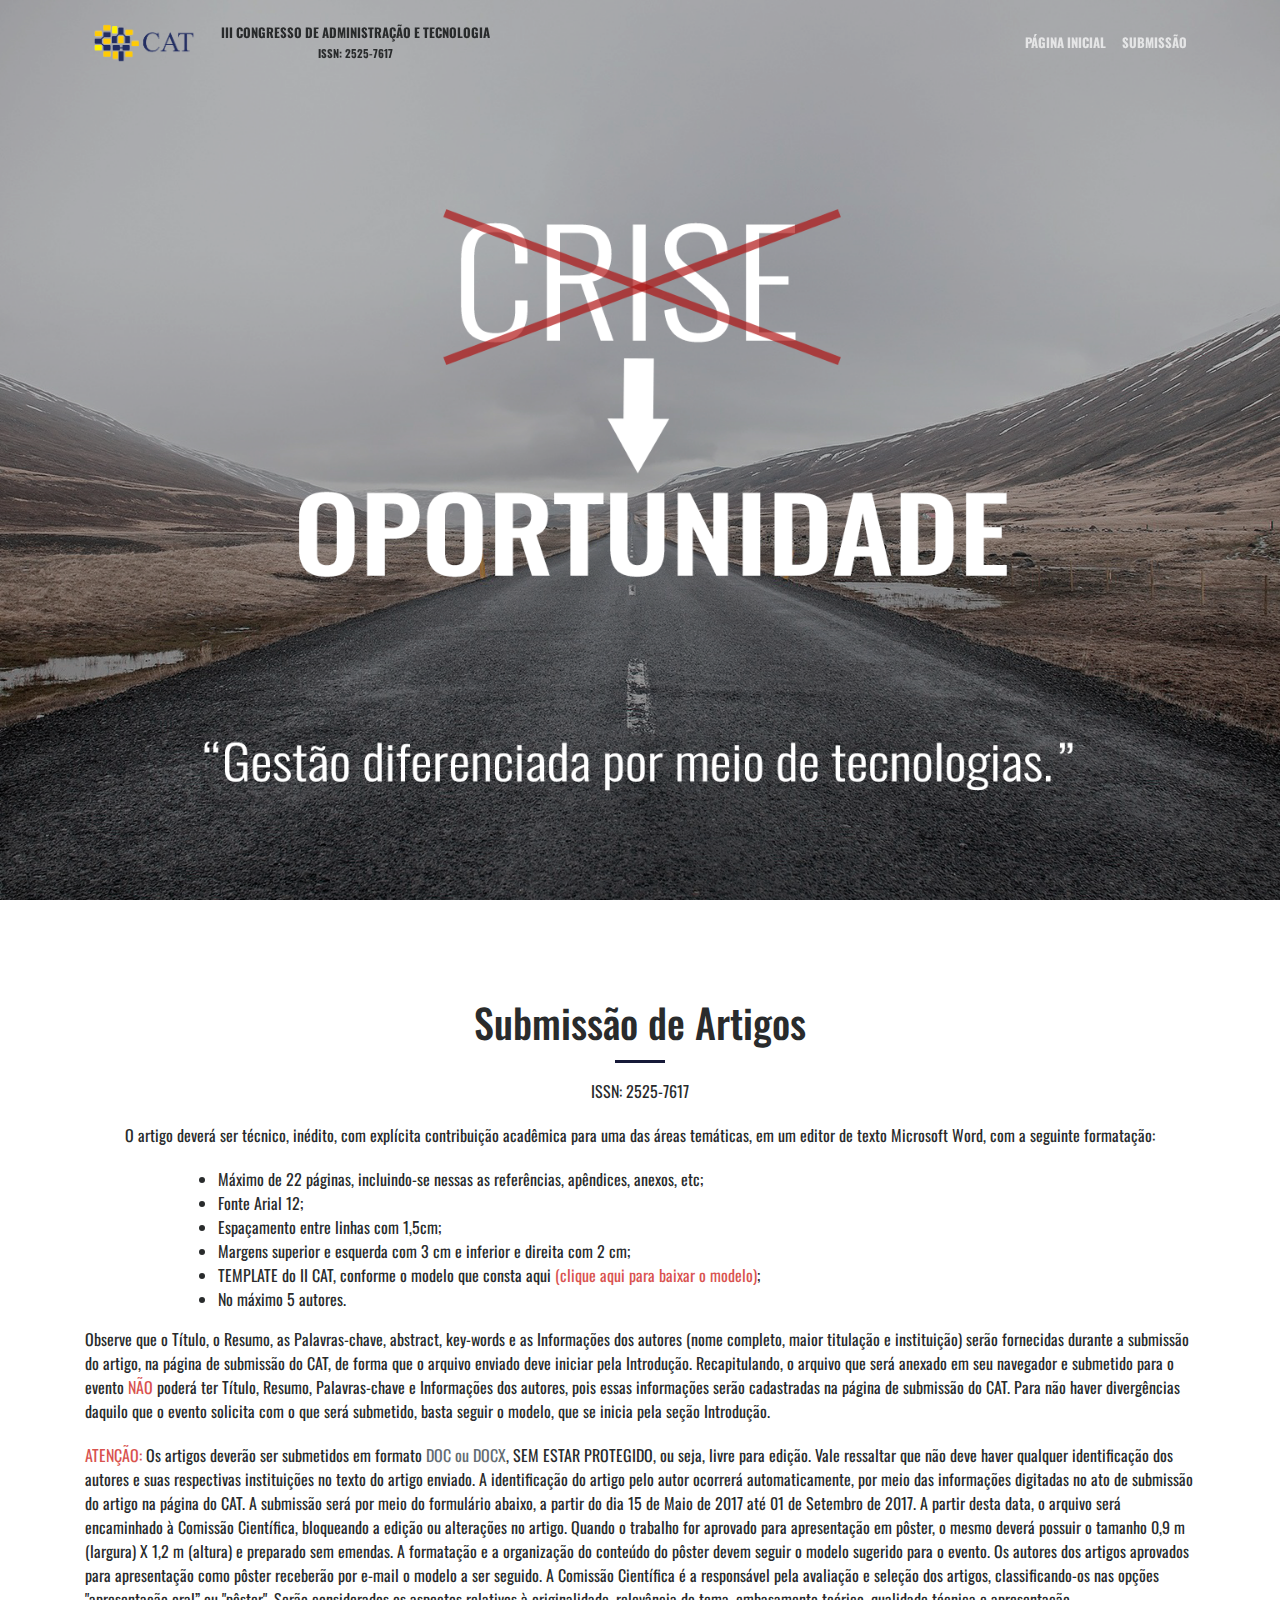
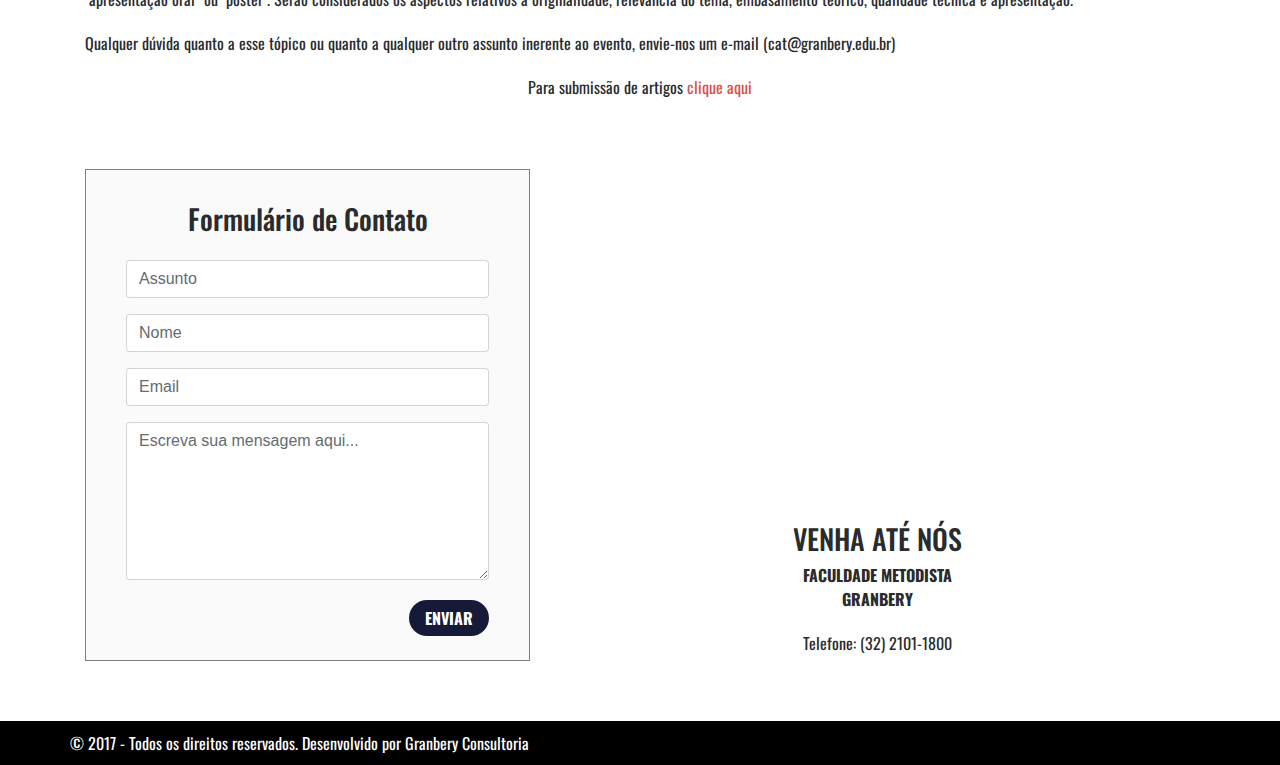
<file: submission.html>
<!DOCTYPE html>
<html lang="pt-br">
<head>
    <meta charset="utf-8">
    <meta name="viewport" content="width=device-width, initial-scale=1, shrink-to-fit=no">
    <meta name="description" content="">
    <meta name="author" content="Granbery Consultoria">
    <title>III CAT</title>
    <link href="bundles/bootstrap/css/bootstrap.min.css" rel="stylesheet">
    <link href="bundles/font-awesome/css/font-awesome.min.css" rel="stylesheet" type="text/css">
    <link href="https://fonts.googleapis.com/css?family=Oswald" rel="stylesheet">
    <link href="bundles/magnific-popup/magnific-popup.css" rel="stylesheet">
    <link href="bundles/css/creative.css" rel="stylesheet">
    <style>
    .navbar-toggler {
        z-index: 1;
    }

    @media (max-width: 576px) {
        nav > .container {
            width: 100%;
        }
    }
    </style>
    <link rel="icon" type="image/x-icon" href="favicon.ico" />
</head>
<body id="page-top">
    <header class="masthead">
        <div class="header-content">
            <div class="header-content-inner">

            </div>
        </div>
    </header>
    <nav class="navbar fixed-top navbar-toggleable-md navbar-light" id="mainNav">
        <button class="navbar-toggler navbar-toggler-right" type="button" data-toggle="collapse" data-target="#navbarExample" aria-controls="navbarExample" aria-expanded="false" aria-label="Toggle navigation">
            <span class="navbar-toggler-icon"></span>
        </button>
        <div class="container">
            <a class="navbar-brand" href="{{ url('app_home_show') }}"><img width="120" height="auto" src="bundles/img/bannercat2.png"></a>
            <div class="collapse navbar-collapse" id="navbarExample">
                <p class="title-img text-center">III Congresso de Administração e Tecnologia<br><span style="font-size: 11px">ISSN: 2525-7617</span></p>
                <ul class="navbar-nav ml-auto">
                    <li class="nav-item">
                        <a class="nav-link" href="index.html">Página Inicial</a>
                    </li>
                    <li class="nav-item">
                        <a class="nav-link" href="#submission">Submissão</a>
                    </li>
                </ul>
            </div>
        </div>
    </nav>
    <section id="submission">
        <div class="container">
            <div class="col">
                <h1 class="display-5 text-center">Submissão de Artigos</h1>
                <hr class="primary">
            </div>
            <p class="text-center">ISSN: 2525-7617</p>
            <p class="text-center">O artigo deverá ser técnico, inédito, com explícita contribuição acadêmica para uma das áreas temáticas, em um editor de texto Microsoft Word, com a seguinte formatação:</p>
            <ul class="offset-1">
                <li>Máximo de 22 páginas, incluindo-se nessas as referências, apêndices, anexos, etc;</li>
                <li>Fonte Arial 12;</li>
                <li>Espaçamento entre linhas com 1,5cm;</li>
                <li>Margens superior e esquerda com 3 cm e inferior e direita com 2 cm;</li>
                <li>TEMPLATE do II CAT, conforme o modelo que consta aqui <a class="text-danger" href="https://doc-0o-b4-docs.googleusercontent.com/docs/securesc/rlo5jf9lecu9uen2ovgv9c53t1g005u1/ha3necc87qqaevr2apa3v3gpcvr2i76u/1495915200000/09663459577327529057/00901824674961116973/0B122y0tWdqqra0lXWTF1Mk9IWDg?e=download&nonce=qrubj2g5l6odm&user=00901824674961116973&hash=ukscjq9tre8h6060ekur2sd4k8r6klv0">(clique aqui para baixar o modelo)</a>;</li>
                <li>No máximo 5 autores.</li>
            </ul>
            <p class="card-text">Observe que o Título, o Resumo, as Palavras-chave, abstract, key-words e as Informações dos autores (nome completo, maior titulação e instituição) serão fornecidas durante a submissão do artigo, na página de submissão do CAT, de forma que o arquivo enviado deve iniciar pela Introdução.
                Recapitulando, o arquivo que será anexado em seu navegador e submetido para o evento <span class="text-danger">NÃO</span> poderá ter Título, Resumo, Palavras-chave e Informações dos autores, pois essas informações serão cadastradas na página de submissão do CAT. Para não haver divergências daquilo que o evento solicita com o que será submetido, basta seguir o modelo, que se inicia pela seção Introdução.</p>

            <p><span class="text-danger">ATENÇÃO:</span> Os artigos deverão ser submetidos em formato <span class="text-muted">DOC ou DOCX</span>, SEM ESTAR PROTEGIDO, ou seja, livre para edição.

                    Vale ressaltar que não deve haver qualquer identificação dos autores e suas respectivas instituições no texto do artigo enviado. A identificação do artigo pelo autor ocorrerá automaticamente, por meio das informações digitadas no ato de submissão do artigo na página do CAT.

                    A submissão será por meio do formulário abaixo, a partir do dia 15 de Maio de 2017 até 01 de Setembro de 2017. A partir desta data, o arquivo será encaminhado à Comissão Científica, bloqueando a edição ou alterações no artigo.

                    Quando o trabalho for aprovado para apresentação em pôster, o mesmo deverá possuir o tamanho 0,9 m (largura) X 1,2 m (altura) e preparado sem emendas. A formatação e a organização do conteúdo do pôster devem seguir o modelo sugerido para o evento. Os autores dos artigos aprovados para apresentação como pôster receberão por e-mail o modelo a ser seguido.

                    A Comissão Científica é a responsável pela avaliação e seleção dos artigos, classificando-os nas opções "apresentação oral” ou "pôster". Serão considerados os aspectos relativos à originalidade, relevância do tema, embasamento teórico, qualidade técnica e apresentação.</p>


            <p>Qualquer dúvida quanto a esse tópico ou quanto a qualquer outro assunto inerente ao evento, envie-nos um e-mail (cat@granbery.edu.br)</p>

            <p class="text-center">Para submissão de artigos <a class="text-danger" href="http://periodicosfmg.granbery.edu.br/index.php/CAT/login">clique aqui</a></p>
        </div>

    </section>
    <section id="contact" class="no-padding">
        <div class="container">
            <div class="row">
                <div class="col-md-5">
                    <div class="form-area">
                        <form method="post" action="php/send.php">
                            <br style="clear:both">
                            <h3 style="margin-bottom: 25px; text-align: center;">Formulário de Contato</h3>
                            <div class="form-group">
                                <input type="text" name="subject" class="form-control" placeholder="Assunto">
                            </div>
                            <div class="form-group">
                                <input type="text" name="name" class="form-control" placeholder="Nome">
                            </div>
                            <div class="form-group">
                                <input type="email" name="email" class="form-control" placeholder="Email">
                            </div>
                            <div class="form-group">
                                <textarea placeholder="Escreva sua mensagem aqui..." class="form-control message" rows="7" name="message"></textarea
                                    <span class="help-block"><p id="characterLeft" class="help-block "></p></span>
                            </div>

                            <input id="btnSubmit" class="btn btn-primary pull-right" type="submit" value="Enviar">
                        </form>
                    </div>
                </div>
                <div class="col-md-7">
                    <div class="col-md-12">
                        <iframe src="https://www.google.com/maps/embed?pb=!1m14!1m8!1m3!1d5240.197217260528!2d-43.34661296611172!3d-21.765588546867107!3m2!1i1024!2i768!4f13.1!3m3!1m2!1s0x0%3A0xccaab1c690642b25!2sInstituto+Metodista+Granbery!5e0!3m2!1spt-BR!2sbr!4v1492303150845" width="100%" height="350" frameborder="0" style="border:0" allowfullscreen></iframe>
                    </div>

                    <div class="col-md-4 offset-md-4 text-center">
                        <h3>VENHA ATÉ NÓS</h3>
                        <address>
                            <p><strong>FACULDADE METODISTA GRANBERY</strong></p>
                            <p>Telefone: (32) 2101-1800</p>
                        </address>
                    </div>
                </div>
            </div>
        </div>
    </section>

    <div class="copyright">
        <div class="container">
            <div class="row">
                <p class="text-center">© 2017 - Todos os direitos reservados. Desenvolvido por <a style="color: white" href="https://www.granberyconsultoria.com.br">Granbery Consultoria</a></p>
            </div>
        </div>
    </div>
</body>
</html>
<script src="bundles/jquery/jquery.min.js"></script>
<script src="bundles/tether/tether.min.js"></script>
<script src="bundles/bootstrap/js/bootstrap.min.js"></script>

<!-- Plugin JavaScript -->
<script src="bundles/jquery-easing/jquery.easing.min.js"></script>
<script src="bundles/scrollreveal/scrollreveal.min.js"></script>
<script src="bundles/magnific-popup/jquery.magnific-popup.min.js"></script>
<!-- Custom scripts for this template -->
<script src="bundles/js/creative.min.js"></script>
</file>
<file: bundles/css/creative.css>
/*!
 * Start Bootstrap - Createive v4.0.0-alpha (http://startbootstrap.com/template-overviews/creative)
 * Copyright 2013-2017 Start Bootstrap
 * Licensed under MIT (https://github.com/BlackrockDigital/startbootstrap-creative/blob/master/LICENSE)
 */
html,
body {
  height: 100%;
  width: 100%; }

body {
  font-family: 'Oswald', sans-serif; }

hr {
  border-color: #161938;
  border-width: 3px;
  max-width: 50px; }

hr.light {
  border-color: white; }

a {
  -webkit-transition: all 0.2s;
  -moz-transition: all 0.2s;
  transition: all 0.2s;
  color: #161938; }
  a:hover, a:focus {
    color: #161938; }

h1,
h2,
h3,
h4,
h5,
h6 {
  font-family: 'Oswald', sans-serif; }

p {
  font-size: 16px;
  line-height: 1.5;
  margin-bottom: 20px; }

.bg-primary {
  background-color: #161938 !important; }

.bg-dark {
  background-color: #222222 !important;
  color: white; }

.text-faded {
  color: rgba(255, 255, 255, 0.7); }

section{
  padding: 100px 0;
  padding-bottom: 50px;
}

.section-heading {
  margin-top: 0; }

.no-padding {
  padding: 0; }

::-moz-selection {
  color: white;
  text-shadow: none;
  background: #222222; }

::selection {
  color: white;
  text-shadow: none;
  background: #222222; }

img::selection {
  color: white;
  background: transparent; }

img::-moz-selection {
  color: white;
  background: transparent; }

body {
  -webkit-tap-highlight-color: #222222; }

#mainNav {
  padding-bottom: 0px;
  background-color: white;
  border-color: rgba(34, 34, 34, 0.05);
  font-family: 'Oswald', sans-serif;
  -webkit-transition: all 0.2s;
  -moz-transition: all 0.2s;
  transition: all 0.2s; }
  #mainNav .navbar-brand {
    color: #FFD700;
    font-family: 'Oswald', sans-serif;
    font-weight: 700;
    text-transform: uppercase; }
    #mainNav .navbar-brand:hover, #mainNav .navbar-brand:focus {
      color: #FFD700; }
  #mainNav .navbar-toggle {
    font-weight: 700;
    font-size: 12px;
    color: #222222;
    text-transform: uppercase; }
  #mainNav .navbar-nav > li.nav-item > a.nav-link,
  #mainNav .navbar-nav > li.nav-item > a.nav-link:focus {
    text-transform: uppercase;
    font-weight: 700;
    font-size: 13px;
    color: #FFD700;
  }
    @media (min-width: 1023px) {
      #mainNav .navbar-nav > li.nav-item > a.nav-link,
      #mainNav .navbar-nav > li.nav-item > a.nav-link:focus {
        padding-top: 25px;
      }
    }
    #mainNav .navbar-nav > li.nav-item > a.nav-link:hover,
    #mainNav .navbar-nav > li.nav-item > a.nav-link:focus:hover {
      color: #161938; }
    #mainNav .navbar-nav > li.nav-item > a.nav-link.active,
    #mainNav .navbar-nav > li.nav-item > a.nav-link:focus.active {
      color: #161938 !important;
      background-color: transparent; }
      #mainNav .navbar-nav > li.nav-item > a.nav-link.active:hover,
      #mainNav .navbar-nav > li.nav-item > a.nav-link:focus.active:hover {
        background-color: transparent; }
  @media (min-width: 992px) {
    #mainNav {
      background-color: transparent;
      border-color: rgba(255, 255, 255, 0.3); }
      #mainNav .navbar-brand {
        color: rgba(255, 255, 255, 0.7); }
        #mainNav .navbar-brand:hover, #mainNav .navbar-brand:focus {
          color: #FFD700; }
      #mainNav .navbar-nav > li.nav-item > a.nav-link,
      #mainNav .navbar-nav > li.nav-item > a.nav-link:focus {
        color: rgba(255, 255, 255, 0.7); }
        #mainNav .navbar-nav > li.nav-item > a.nav-link:hover,
        #mainNav .navbar-nav > li.nav-item > a.nav-link:focus:hover {
          color: #FFD700; }
      #mainNav.navbar-shrink {
        background-color: white;
        border-color: rgba(34, 34, 34, 0.05); }
        #mainNav.navbar-shrink .navbar-brand {
          color: #FFD700;
          font-size: 16px; }
          #mainNav.navbar-shrink .navbar-brand:hover, #mainNav.navbar-shrink .navbar-brand:focus {
            color: #FFD700; }
        #mainNav.navbar-shrink .navbar-nav > li.nav-item > a.nav-link,
        #mainNav.navbar-shrink .navbar-nav > li.nav-item > a.nav-link:focus {
          color: #FFD700; }
          #mainNav.navbar-shrink .navbar-nav > li.nav-item > a.nav-link:hover,
          #mainNav.navbar-shrink .navbar-nav > li.nav-item > a.nav-link:focus:hover {
            color: #FFD700; } }

header.masthead {
  position: relative;
  width: 100%;
  -webkit-background-size: cover;
  -moz-background-size: cover;
  background-size: cover;
  -o-background-size: cover;
  background-position: center;
  background-image: url("../img/cat2017.png");
  text-align: center;
  color: white; }
  @media(max-width: 768px ) {
    header.masthead{
      margin-top: 50px;
    }
  }
  header.masthead .header-content {
    position: relative;
    text-align: center;
    padding: 250px 15px 100px;
    width: 100%; }
    header.masthead .header-content .header-content-inner h1 {
      font-weight: 700;
      text-transform: uppercase;
      margin-top: 0;
      margin-bottom: 0;
      font-size: 30px; }
    header.masthead .header-content .header-content-inner hr {
      margin: 30px auto; }
    header.masthead .header-content .header-content-inner p {
      font-weight: 300;
      color: rgba(255, 255, 255, 0.7);
      font-size: 16px;
      margin-bottom: 50px; }
  @media (min-width: 768px) {
    header.masthead {
      height: 100%;
      min-height: 600px; }
      header.masthead .header-content {
        position: absolute;
        top: 50%;
        -webkit-transform: translateY(-50%);
        -ms-transform: translateY(-50%);
        transform: translateY(-50%);
        padding: 0 50px; }
        header.masthead .header-content .header-content-inner {
          max-width: 1000px;
          margin-left: auto;
          margin-right: auto; }
          header.masthead .header-content .header-content-inner h1 {
            font-size: 50px; }
          header.masthead .header-content .header-content-inner p {
            font-size: 18px;
            max-width: 80%;
            margin-left: auto;
            margin-right: auto; } }

.service-box {
  max-width: 400px;
  margin: 50px auto 0; }
  @media (min-width: 992px) {
    .service-box {
      margin: 20px auto 0; } }
  .service-box p {
    margin-bottom: 0; }

.portfolio-box {
  position: relative;
  display: block;
  max-width: 650px;
  margin: 0 auto; }
  .portfolio-box .portfolio-box-caption {
    color: white;
    opacity: 0;
    display: block;
    background: #161938;
    position: absolute;
    bottom: 0;
    text-align: center;
    width: 100%;
    height: 100%;
    -webkit-transition: all 0.2s;
    -moz-transition: all 0.2s;
    transition: all 0.2s; }
    .portfolio-box .portfolio-box-caption .portfolio-box-caption-content {
      width: 100%;
      text-align: center;
      position: absolute;
      top: 50%;
      transform: translateY(-50%); }
      .portfolio-box .portfolio-box-caption .portfolio-box-caption-content .project-category,
      .portfolio-box .portfolio-box-caption .portfolio-box-caption-content .project-name {
        font-family: 'Oswald', sans-serif;
        padding: 0 15px; }
      .portfolio-box .portfolio-box-caption .portfolio-box-caption-content .project-category {
        text-transform: uppercase;
        font-weight: 600;
        font-size: 14px; }
      .portfolio-box .portfolio-box-caption .portfolio-box-caption-content .project-name {
        font-size: 18px; }
  .portfolio-box:hover .portfolio-box-caption {
    opacity: 0.7; }
  .portfolio-box:focus {
    outline: none; }
  @media (min-width: 768px) {
    .portfolio-box .portfolio-box-caption .portfolio-box-caption-content .project-category {
      font-size: 16px; }
    .portfolio-box .portfolio-box-caption .portfolio-box-caption-content .project-name {
      font-size: 22px; } }

.call-to-action {
  padding: 50px 0; }
  .call-to-action h2 {
    margin: 0 auto 20px; }

.text-primary {
  color: #161938 !important; }

.no-gutter > [class*='col-'] {
  padding-right: 0;
  padding-left: 0; }

.btn-default {
  color: #222222;
  background-color: white;
  border-color: white; }
  .btn-default:focus, .btn-default.focus {
    color: #222222;
    background-color: #e6e6e6;
    border-color: #bfbfbf; }
  .btn-default:hover {
    color: #222222;
    background-color: #e6e6e6;
    border-color: #e0e0e0; }
  .btn-default:active, .btn-default.active,
  .open > .btn-default.dropdown-toggle {
    color: #222222;
    background-color: #e6e6e6;
    border-color: #e0e0e0; }
    .btn-default:active:hover, .btn-default:active:focus, .btn-default:active.focus, .btn-default.active:hover, .btn-default.active:focus, .btn-default.active.focus,
    .open > .btn-default.dropdown-toggle:hover,
    .open > .btn-default.dropdown-toggle:focus,
    .open > .btn-default.dropdown-toggle.focus {
      color: #222222;
      background-color: #d4d4d4;
      border-color: #bfbfbf; }
  .btn-default:active, .btn-default.active,
  .open > .btn-default.dropdown-toggle {
    background-image: none; }
  .btn-default.disabled:hover, .btn-default.disabled:focus, .btn-default.disabled.focus, .btn-default[disabled]:hover, .btn-default[disabled]:focus, .btn-default[disabled].focus,
  fieldset[disabled] .btn-default:hover,
  fieldset[disabled] .btn-default:focus,
  fieldset[disabled] .btn-default.focus {
    background-color: white;
    border-color: white; }
  .btn-default .badge {
    color: white;
    background-color: #222222; }

.btn-primary {
  color: white;
  background-color: #161938;
  border-color: #161938; }
  .btn-primary:focus, .btn-primary.focus {
    color: white;
    background-color: #eb3812;
    border-color: #a4270d; }
  .btn-primary:hover {
    color: white;
    background-color: #eb3812;
    border-color: #e13612; }
  .btn-primary:active, .btn-primary.active,
  .open > .btn-primary.dropdown-toggle {
    color: white;
    background-color: #eb3812;
    border-color: #e13612; }
    .btn-primary:active:hover, .btn-primary:active:focus, .btn-primary:active.focus, .btn-primary.active:hover, .btn-primary.active:focus, .btn-primary.active.focus,
    .open > .btn-primary.dropdown-toggle:hover,
    .open > .btn-primary.dropdown-toggle:focus,
    .open > .btn-primary.dropdown-toggle.focus {
      color: white;
      background-color: #c93110;
      border-color: #a4270d; }
  .btn-primary:active, .btn-primary.active,
  .open > .btn-primary.dropdown-toggle {
    background-image: none; }
  .btn-primary.disabled:hover, .btn-primary.disabled:focus, .btn-primary.disabled.focus, .btn-primary[disabled]:hover, .btn-primary[disabled]:focus, .btn-primary[disabled].focus,
  fieldset[disabled] .btn-primary:hover,
  fieldset[disabled] .btn-primary:focus,
  fieldset[disabled] .btn-primary.focus {
    background-color: #161938;
    border-color: #161938; }
  .btn-primary .badge {
    color: #161938;
    background-color: white; }

.btn {
  font-family: 'Oswald', sans-serif;
  border: none;
  border-radius: 300px;
  font-weight: 700;
  text-transform: uppercase; }

.btn-xl {
  padding: 15px 30px; }

.img-quadrata {
  width:250px;
  height:250px;
}
.team {
    display: block;
    margin-left: auto;
    margin-right: auto;
}
small{
  text-align:center;
  font-size:1.5em;
  text-decoration:underline;
  color:gray;
}



.red{
  color:red;
}
.form-area
{
  background-color: #FAFAFA;
  padding: 10px 40px 60px;
  margin: 0px 0px 60px;
  border: 1px solid GREY;
}
.copyright { min-height:40px; background-color:#000000;}
.copyright p { text-align:left; color:#FFF; padding:10px 0; margin-bottom:0px;}

.bottom_ul { list-style-type:none; float:right; margin-bottom:0px;}
.bottom_ul li { float:left; line-height:40px;}
.bottom_ul li:after { content:"/"; color: white; margin-right:8px; margin-left:8px;}
.bottom_ul li a { color: white;  font-size:12px;}
.title-img{
  font-weight: 700;
  font-size: 13px;
  padding-top: 15px;
  text-transform: uppercase;
}
</file>
